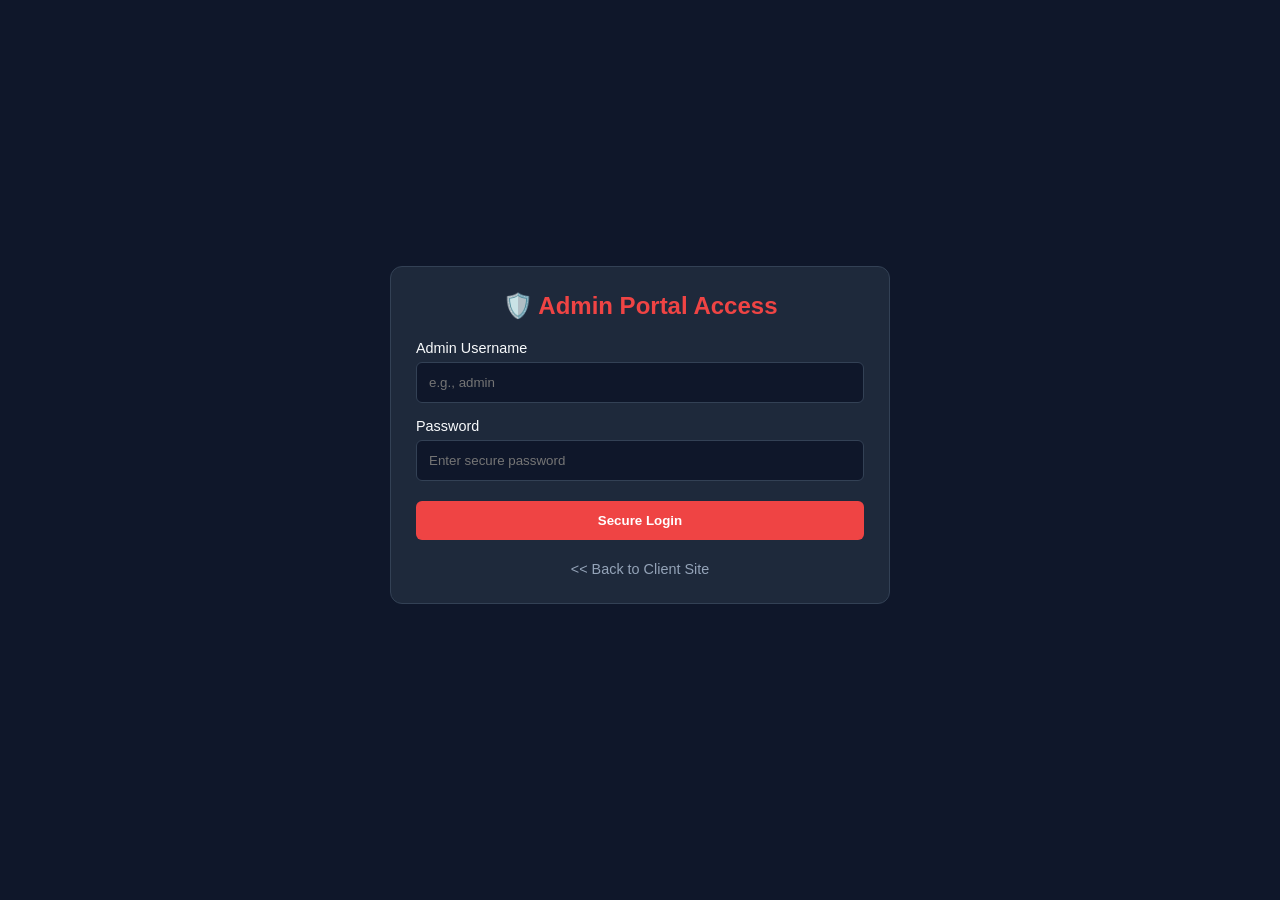
<file: index.html>
<!DOCTYPE html>
<html lang="en">
<head>
    <meta charset="UTF-8">
    <meta name="viewport" content="width=device-width, initial-scale=1.0">
    <title>PhishGuard AI - Admin Login</title>
    <link rel="stylesheet" href="style.css">
    <script>
        if (localStorage.getItem('theme') === 'light') document.documentElement.setAttribute('data-theme', 'light');
    </script>
</head>
<body style="justify-content: center; align-items: center;">

    <div class="form-card" style="width: 100%; text-align: center;">
        <h2 style="color: var(--danger-color); margin-bottom: 20px;">🛡️ Admin Portal Access</h2>
        <form id="adminLoginForm" onsubmit="handleAdminLogin(event)" novalidate>
            
            <!-- Error Message Box -->
            <div id="errorBox" style="display: none; background: rgba(239, 68, 68, 0.1); border-left: 4px solid var(--danger-color); color: var(--danger-color); padding: 12px; border-radius: 6px; margin-bottom: 15px; font-weight: 500; font-size: 0.9rem; text-align: left; line-height: 1.5;">
            </div>

            <div class="form-group" style="text-align: left;">
                <label for="adminId">Admin Username</label>
                <input type="text" id="adminId" placeholder="e.g., admin" required>
            </div>
            <div class="form-group" style="text-align: left;">
                <label for="adminPass">Password</label>
                <input type="password" id="adminPass" placeholder="Enter secure password" required>
            </div>
            <button type="submit" class="form-btn" style="background: var(--danger-color);">Secure Login</button>
        </form>
        
        <div style="margin-top: 20px;">
            <!-- Note: GitHub Link aakkiyathukond ivideyum relative/absolute path correct aakkiyillel error varum -->
            <a href="https://abin2512.github.io/PhishGuard-AI---Web-Technology---Project-/Client_Pages/account.html" style="color: var(--text-muted); font-size: 0.9rem; text-decoration: none;">&lt;&lt; Back to Client Site</a>
        </div>
    </div>

    <script>
        function handleAdminLogin(e) {
            e.preventDefault();
            
            const id = document.getElementById('adminId').value.trim();
            const pass = document.getElementById('adminPass').value.trim();
            const errorBox = document.getElementById('errorBox');
            
            // Reset error box
            errorBox.style.display = 'none';
            errorBox.innerHTML = '';
            
            let errors = [];

            // --- 1. Admin Username Validation ---
            if (!id) {
                errors.push("⚠️ Admin Username is required.");
            } else {
                if (id.length < 4) {
                    errors.push("⚠️ Username must be at least 4 characters long.");
                }
                if (/\s/.test(id)) {
                    errors.push("⚠️ Username cannot contain spaces.");
                }
                // Optional: Special characters check
                if (!/^[a-zA-Z0-9_]+$/.test(id)) {
                    errors.push("⚠️ Username can only contain letters, numbers, and underscores.");
                }
            }

            // --- 2. Password Validation ---
            if (!pass) {
                errors.push("⚠️ Password is required.");
            } else {
                if (pass.length < 6) {
                    errors.push("⚠️ Password must be at least 6 characters long.");
                }
            }

            // --- 3. Show Errors if any ---
            if (errors.length > 0) {
                errorBox.innerHTML = errors.join('<br>');
                errorBox.style.display = 'block';
                return; // Stop execution
            }
            
            // --- Success / Authentication Check ---
            // Admin dummy login check
            if(id === 'admin' && pass === 'Admin@1234') {
                // Correct password aayal dashboard-il povum
                window.location.href = "admin-dashboard.html";
            } else {
                // Thettaya password aayal error box-il kaanikkum
                errorBox.innerHTML = "❌ Invalid Admin Username or Password!";
                errorBox.style.display = 'block';
            }
        }
    </script>
</body>
</html>
</file>
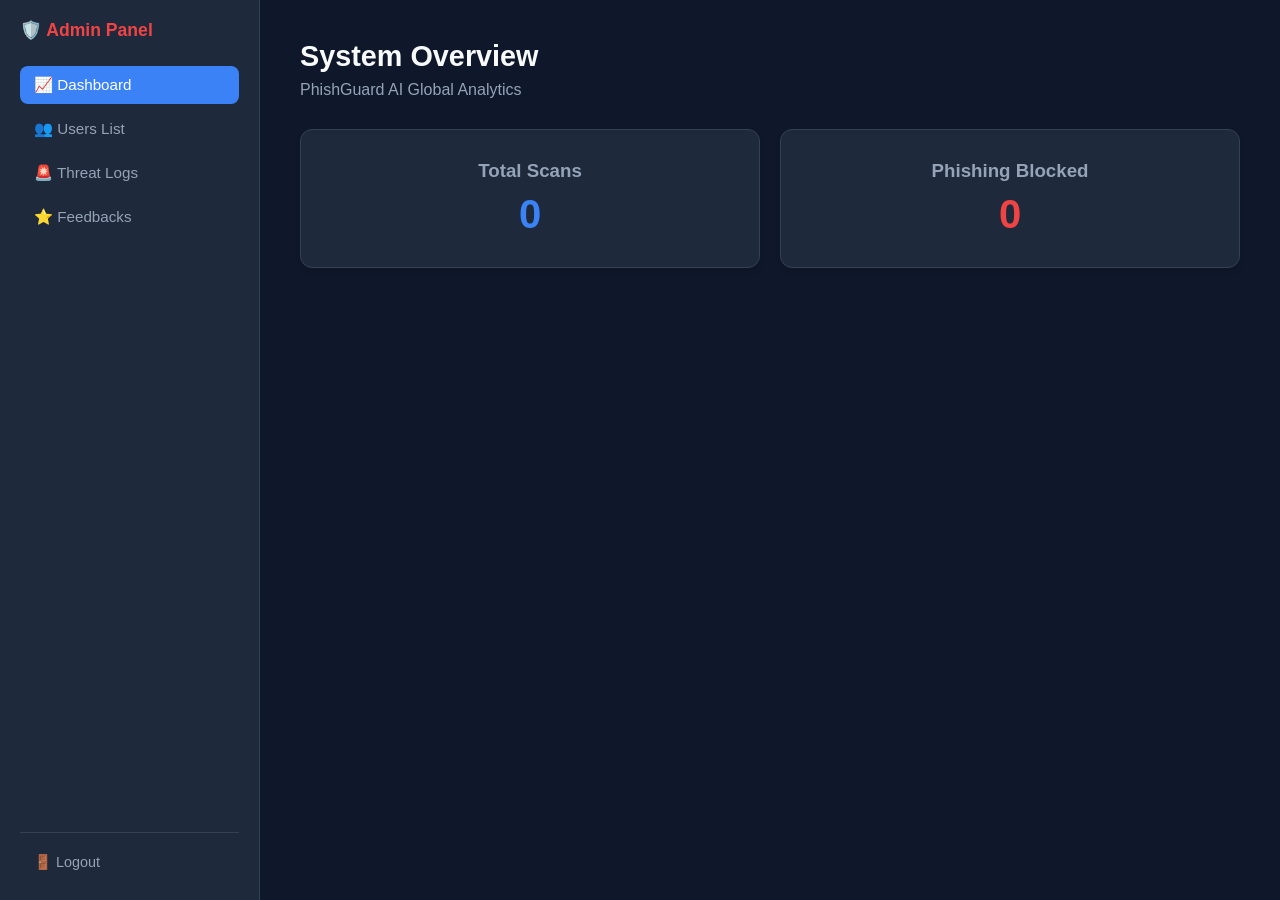
<file: admin-dashboard.html>
<!DOCTYPE html>
<html lang="en">
<head>
    <meta charset="UTF-8">
    <meta name="viewport" content="width=device-width, initial-scale=1.0">
    <title>Admin Dashboard</title>
    <link rel="stylesheet" href="style.css">
</head>
<body>

    <aside class="sidebar">
        <div class="logo-area">
            <h2 style="color: var(--danger-color);">🛡️ Admin Panel</h2>
            <ul class="nav-links">
                <li class="active"><a href="admin-dashboard.html">📈 Dashboard</a></li>
                <li><a href="admin-users.html">👥 Users List</a></li>
                <li><a href="admin-threats.html">🚨 Threat Logs</a></li>
                <li><a href="admin-feedbacks.html">⭐ Feedbacks</a></li>
            </ul>
        </div>
        <ul class="sidebar-bottom">
            <li><a href="admin-login.html">🚪 Logout</a></li>
        </ul>
    </aside>

    <main class="main-content">
        <div class="header">
            <h1>System Overview</h1>
            <p>PhishGuard AI Global Analytics</p>
        </div>

        <div style="display: flex; gap: 20px; margin-bottom: 30px;">
            <div class="scanner-container" style="flex: 1; text-align: center; margin-bottom: 0;">
                <h3 style="color: var(--text-muted);">Total Scans</h3>
                <h1 id="totalScans" style="font-size: 2.5rem; margin-top: 10px; color: var(--accent-color);">0</h1>
            </div>
            <div class="scanner-container" style="flex: 1; text-align: center; margin-bottom: 0;">
                <h3 style="color: var(--text-muted);">Phishing Blocked</h3>
                <h1 id="threatsBlocked" style="font-size: 2.5rem; margin-top: 10px; color: var(--danger-color);">0</h1>
            </div>
        </div>
    </main>

    <script>
        window.onload = function() {
            let history = JSON.parse(localStorage.getItem('scanHistory')) || [];
            document.getElementById('totalScans').innerText = history.length;
            
            let threats = history.filter(item => item.status === 'danger').length;
            document.getElementById('threatsBlocked').innerText = threats;
        }
    </script>
</body>
</html>
</file>
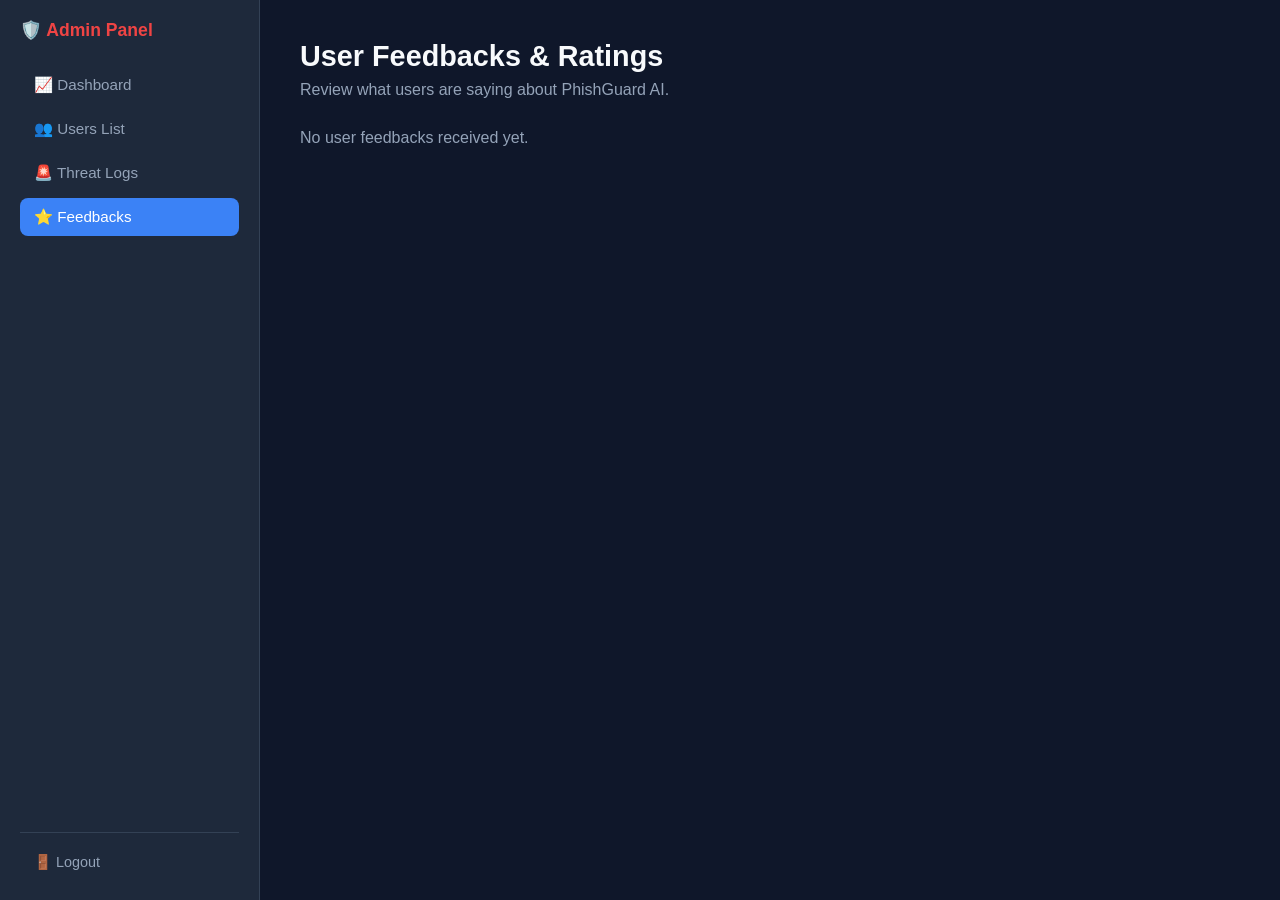
<file: admin-feedbacks.html>
<!DOCTYPE html>
<html lang="en">
<head>
    <meta charset="UTF-8">
    <meta name="viewport" content="width=device-width, initial-scale=1.0">
    <title>Admin - Feedbacks</title>
    <link rel="stylesheet" href="style.css">
</head>
<body>

    <aside class="sidebar">
        <div class="logo-area">
            <h2 style="color: var(--danger-color);">🛡️ Admin Panel</h2>
            <ul class="nav-links">
                <li><a href="admin-dashboard.html">📈 Dashboard</a></li>
                <li><a href="admin-users.html">👥 Users List</a></li>
                <li><a href="admin-threats.html">🚨 Threat Logs</a></li>
                <li class="active"><a href="admin-feedbacks.html">⭐ Feedbacks</a></li>
            </ul>
        </div>
        <ul class="sidebar-bottom">
            <li><a href="admin-login.html">🚪 Logout</a></li>
        </ul>
    </aside>

    <main class="main-content">
        <div class="header">
            <h1>User Feedbacks & Ratings</h1>
            <p>Review what users are saying about PhishGuard AI.</p>
        </div>

        <div class="history-list" id="adminFeedbackContainer"></div>
    </main>

    <script>
        window.onload = function() {
            const container = document.getElementById('adminFeedbackContainer');
            let feedbackList = JSON.parse(localStorage.getItem('userFeedbacks')) || [];

            if (feedbackList.length === 0) {
                container.innerHTML = `<p style="color: var(--text-muted);">No user feedbacks received yet.</p>`;
                return;
            }

            feedbackList.forEach(item => {
                let starsHTML = '★'.repeat(item.stars) + '☆'.repeat(5 - item.stars);
                const div = document.createElement('div');
                div.className = 'history-item safe';
                div.style.cursor = 'default';
                div.innerHTML = `
                    <div>
                        <span style="font-size: 0.8rem; color: #f59e0b; font-weight: bold; display: block; margin-bottom: 2px;">${starsHTML} (${item.user})</span>
                        <span class="link-text" style="font-size: 0.95rem;">"${item.comment}"</span>
                    </div>
                    <div class="timestamp">${item.dateStr} • ${item.timeStr}</div>
                `;
                container.appendChild(div);
            });
        }
    </script>
</body>
</html>
</file>
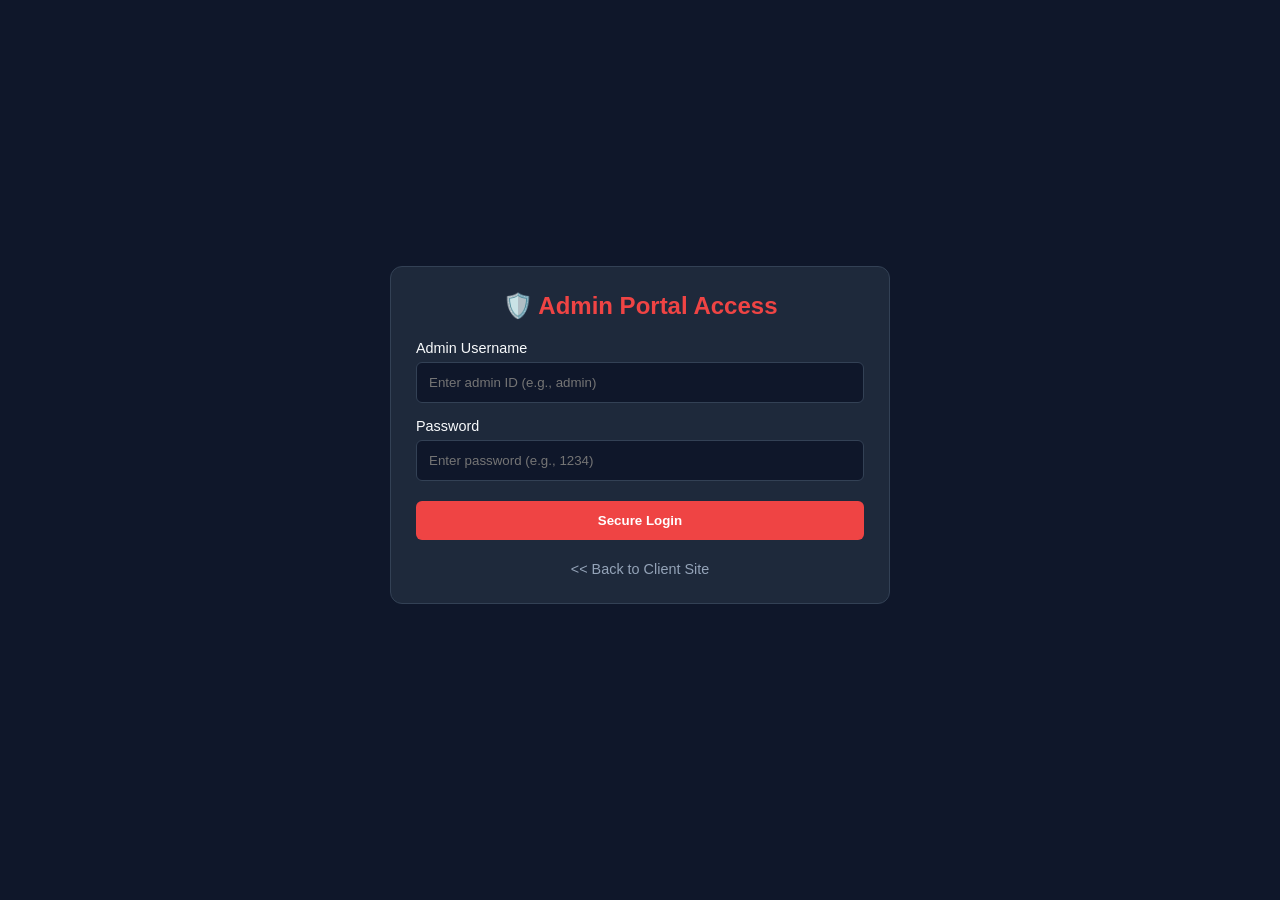
<file: admin-login.html>
<!DOCTYPE html>
<html lang="en">
<head>
    <meta charset="UTF-8">
    <meta name="viewport" content="width=device-width, initial-scale=1.0">
    <title>PhishGuard AI - Admin Login</title>
    <link rel="stylesheet" href="style.css">
    <script>
        if (localStorage.getItem('theme') === 'light') document.documentElement.setAttribute('data-theme', 'light');
    </script>
</head>
<body style="justify-content: center; align-items: center;">

    <div class="form-card" style="width: 100%; text-align: center;">
        <h2 style="color: var(--danger-color); margin-bottom: 20px;">🛡️ Admin Portal Access</h2>
        <form onsubmit="handleAdminLogin(event)">
            <div class="form-group" style="text-align: left;">
                <label for="adminId">Admin Username</label>
                <input type="text" id="adminId" placeholder="Enter admin ID (e.g., admin)" required>
            </div>
            <div class="form-group" style="text-align: left;">
                <label for="adminPass">Password</label>
                <input type="password" id="adminPass" placeholder="Enter password (e.g., 1234)" required>
            </div>
            <button type="submit" class="form-btn" style="background: var(--danger-color);">Secure Login</button>
        </form>
        <div style="margin-top: 20px;">
            <a href="index.html" style="color: var(--text-muted); font-size: 0.9rem; text-decoration: none;">&lt;&lt; Back to Client Site</a>
        </div>
    </div>

    <script>
        function handleAdminLogin(e) {
            e.preventDefault();
            const id = document.getElementById('adminId').value;
            const pass = document.getElementById('adminPass').value;
            
            // Dummy validation - oru cheriya roast: ithilum valiya security ninakku ariyaamallo!
            if(id === 'admin' && pass === '1234') {
                window.location.href = "admin-dashboard.html";
            } else {
                alert("Invalid Admin Credentials!");
            }
        }
    </script>
</body>
</html>
</file>
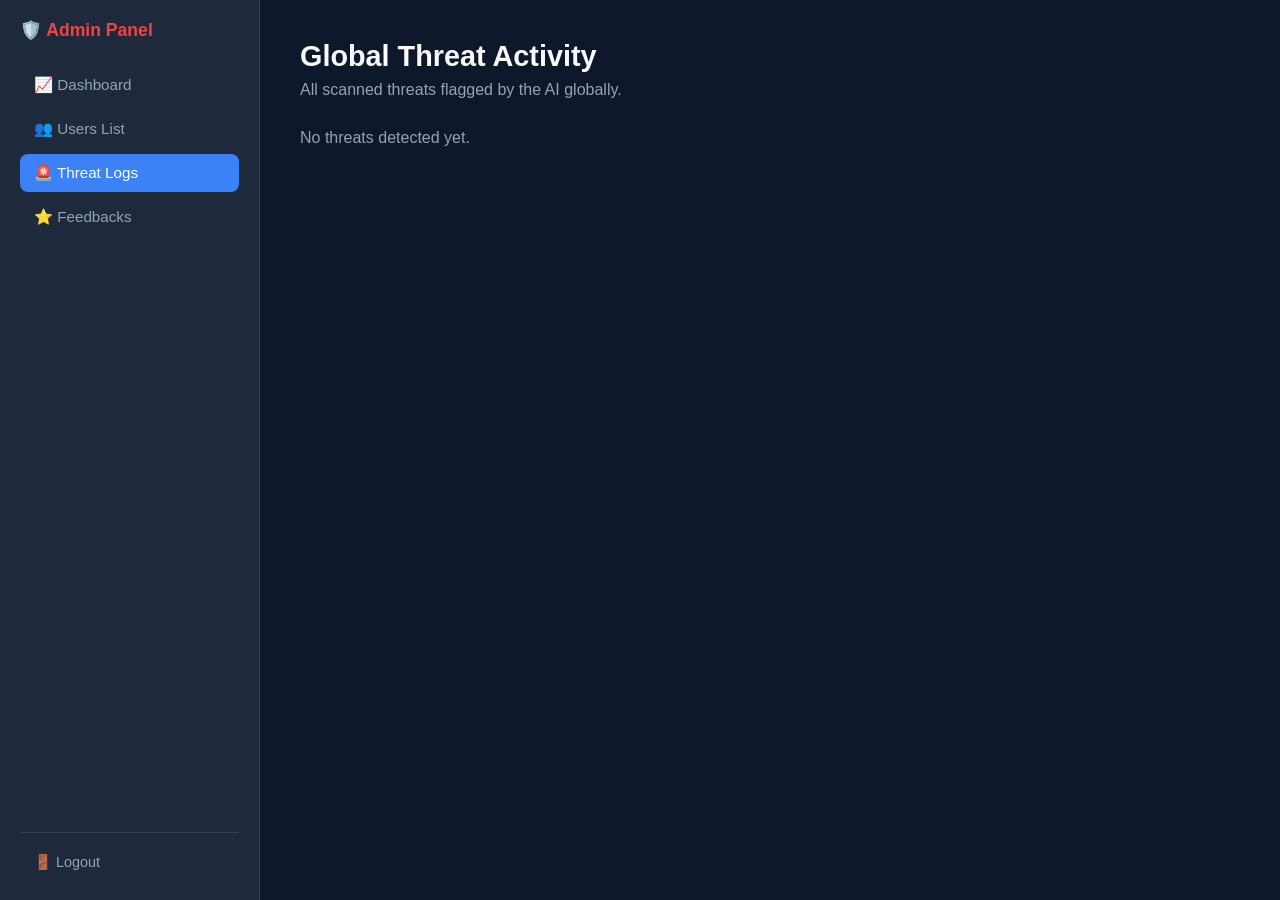
<file: admin-threats.html>
<!DOCTYPE html>
<html lang="en">
<head>
    <meta charset="UTF-8">
    <meta name="viewport" content="width=device-width, initial-scale=1.0">
    <title>Admin - Threat Logs</title>
    <link rel="stylesheet" href="style.css">
</head>
<body>

    <aside class="sidebar">
        <div class="logo-area">
            <h2 style="color: var(--danger-color);">🛡️ Admin Panel</h2>
            <ul class="nav-links">
                <li><a href="admin-dashboard.html">📈 Dashboard</a></li>
                <li><a href="admin-users.html">👥 Users List</a></li>
                <li class="active"><a href="admin-threats.html">🚨 Threat Logs</a></li>
                <li><a href="admin-feedbacks.html">⭐ Feedbacks</a></li>
            </ul>
        </div>
        <ul class="sidebar-bottom">
            <li><a href="admin-login.html">🚪 Logout</a></li>
        </ul>
    </aside>

    <main class="main-content">
        <div class="header">
            <h1>Global Threat Activity</h1>
            <p>All scanned threats flagged by the AI globally.</p>
        </div>

        <div class="history-list" id="threatsContainer"></div>
    </main>

    <script>
        window.onload = function() {
            const container = document.getElementById('threatsContainer');
            let history = JSON.parse(localStorage.getItem('scanHistory')) || [];
            
            // Only show threats for admin
            let threats = history.filter(item => item.status === 'danger');

            if (threats.length === 0) {
                container.innerHTML = `<p style="color: var(--text-muted);">No threats detected yet.</p>`;
                return;
            }

            threats.forEach(item => {
                const div = document.createElement('div');
                div.className = `history-item danger`;
                div.style.cursor = 'default';
                let content = item.content.length > 80 ? item.content.substring(0, 80) + '...' : item.content;

                div.innerHTML = `
                    <div>
                        <span style="font-size: 0.8rem; color: var(--danger-color); font-weight: bold; display: block; margin-bottom: 4px;">[${item.type.toUpperCase()}] DETECTED</span>
                        <span class="link-text">${content}</span>
                    </div>
                    <div class="timestamp">${item.dateStr} • ${item.timeStr}</div>
                `;
                container.appendChild(div);
            });
        }
    </script>
</body>
</html>
</file>
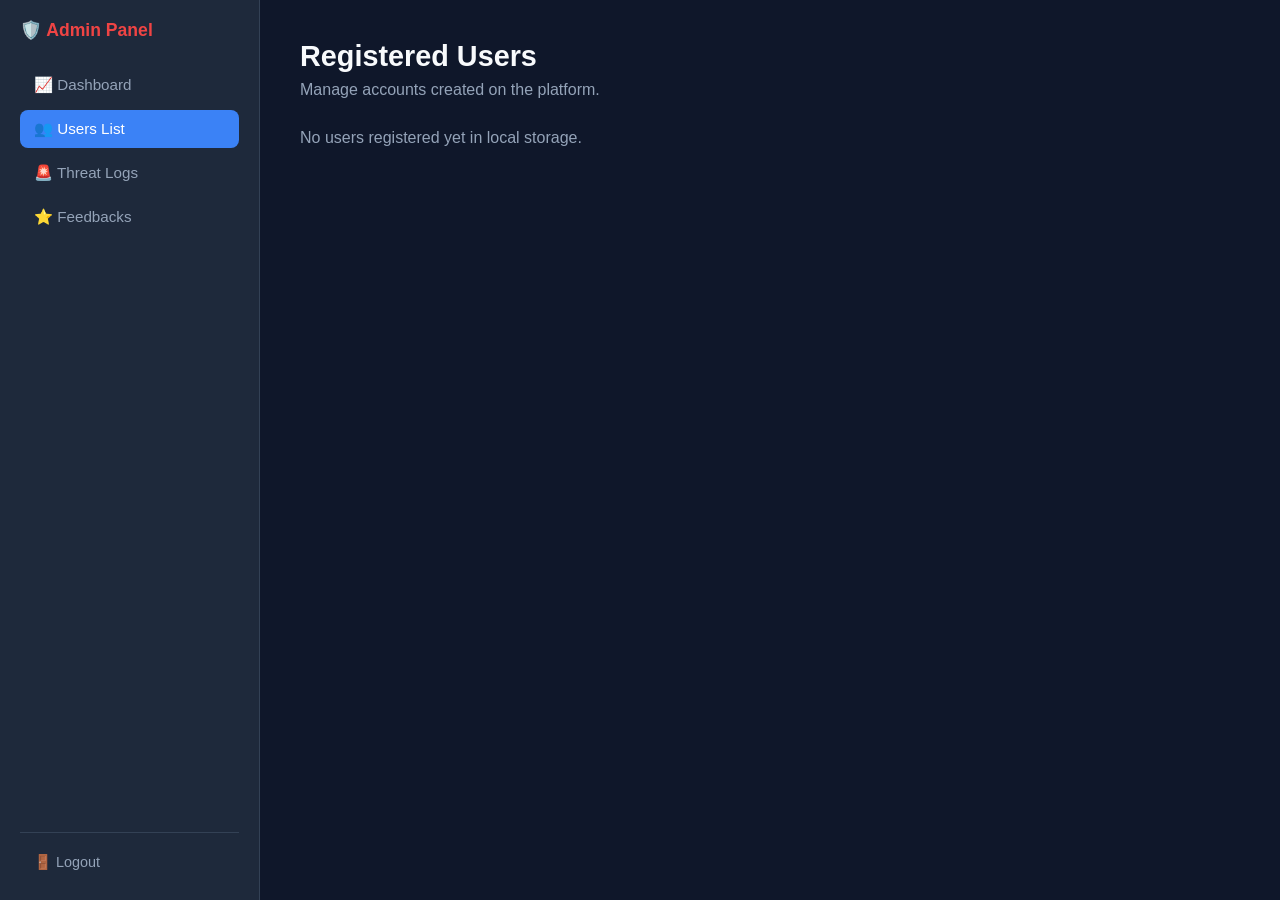
<file: admin-users.html>
<!DOCTYPE html>
<html lang="en">
<head>
    <meta charset="UTF-8">
    <meta name="viewport" content="width=device-width, initial-scale=1.0">
    <title>Admin - User Management</title>
    <link rel="stylesheet" href="style.css">
</head>
<body>

    <aside class="sidebar">
        <div class="logo-area">
            <h2 style="color: var(--danger-color);">🛡️ Admin Panel</h2>
            <ul class="nav-links">
                <li><a href="admin-dashboard.html">📈 Dashboard</a></li>
                <li class="active"><a href="admin-users.html">👥 Users List</a></li>
                <li><a href="admin-threats.html">🚨 Threat Logs</a></li>
                <li><a href="admin-feedbacks.html">⭐ Feedbacks</a></li>
            </ul>
        </div>
        <ul class="sidebar-bottom">
            <li><a href="admin-login.html">🚪 Logout</a></li>
        </ul>
    </aside>

    <main class="main-content">
        <div class="header">
            <h1>Registered Users</h1>
            <p>Manage accounts created on the platform.</p>
        </div>

        <div class="history-list" id="usersContainer"></div>
    </main>

    <script>
        window.onload = function() {
            const container = document.getElementById('usersContainer');
            const savedName = localStorage.getItem('accountName');
            const savedId = localStorage.getItem('accountIdentifier');
            
            if (savedName && savedId) {
                container.innerHTML = `
                    <div class="history-item safe" style="cursor: default;">
                        <div>
                            <span style="font-size: 0.8rem; color: var(--safe-color); font-weight: bold; display: block; margin-bottom: 4px;">[ACTIVE USER]</span>
                            <span class="link-text">${savedName} (${savedId})</span>
                        </div>
                        <button class="filter-btn" style="background: var(--danger-color); color: white; border: none;">Ban User</button>
                    </div>
                `;
            } else {
                container.innerHTML = `<p style="color: var(--text-muted);">No users registered yet in local storage.</p>`;
            }
        }
    </script>
</body>
</html>
</file>
<file: style.css>
:root {
    --bg-color: #0f172a;
    --sidebar-bg: #1e293b;
    --card-bg: #1e293b;
    --text-color: #f8fafc;
    --text-muted: #94a3b8;
    --accent-color: #3b82f6;
    --safe-color: #22c55e;
    --danger-color: #ef4444;
    --border-color: #334155;
}

[data-theme="light"] {
    --bg-color: #f1f5f9;
    --sidebar-bg: #ffffff;
    --card-bg: #ffffff;
    --text-color: #0f172a;
    --text-muted: #64748b;
    --accent-color: #2563eb;
    --safe-color: #16a34a;
    --danger-color: #dc2626;
    --border-color: #cbd5e1;
}

* {
    margin: 0;
    padding: 0;
    box-sizing: border-box;
    font-family: 'Segoe UI', Tahoma, Geneva, Verdana, sans-serif;
}

body {
    background-color: var(--bg-color);
    color: var(--text-color);
    display: flex;
    height: 100vh;
    overflow: hidden;
    transition: background 0.3s, color 0.3s;
}

/* Sidebar Layout */
.sidebar {
    width: 260px;
    background-color: var(--sidebar-bg);
    border-right: 1px solid var(--border-color);
    display: flex;
    flex-direction: column;
    justify-content: space-between;
    padding: 20px;
}

.logo-area h2 {
    font-size: 1.1rem;
    color: var(--accent-color);
    margin-bottom: 25px;
    display: flex;
    align-items: center;
    gap: 10px;
}

.nav-links {
    list-style: none;
    display: flex;
    flex-direction: column;
    gap: 6px;
    overflow-y: auto;
    max-height: calc(100vh - 200px);
}

.nav-links li a {
    display: flex;
    align-items: center;
    gap: 12px;
    padding: 10px 14px;
    color: var(--text-muted);
    text-decoration: none;
    border-radius: 8px;
    font-weight: 500;
    font-size: 0.95rem;
    transition: all 0.2s ease;
}

.nav-links li.active a, .nav-links li a:hover {
    background-color: var(--accent-color);
    color: #ffffff;
}

.sidebar-bottom {
    display: flex;
    flex-direction: column;
    gap: 6px;
    border-top: 1px solid var(--border-color);
    padding-top: 12px;
}

.sidebar-bottom a {
    display: flex;
    align-items: center;
    gap: 12px;
    padding: 9px 14px;
    color: var(--text-muted);
    text-decoration: none;
    border-radius: 8px;
    font-weight: 500;
    font-size: 0.9rem;
    transition: all 0.2s ease;
}

.sidebar-bottom li {
    list-style: none;
}

.sidebar-bottom li.active a, .sidebar-bottom a:hover {
    background-color: var(--accent-color);
    color: #ffffff;
}

/* Main Content Area */
.main-content {
    flex: 1;
    display: flex;
    flex-direction: column;
    overflow-y: auto;
    padding: 40px;
}

.header h1 {
    font-size: 1.8rem;
    margin-bottom: 8px;
}

.header p {
    color: var(--text-muted);
    margin-bottom: 30px;
}

/* Filter Bar for History */
.filter-bar {
    display: flex;
    gap: 10px;
    margin-bottom: 20px;
}

.filter-btn {
    padding: 8px 16px;
    background: var(--card-bg);
    color: var(--text-muted);
    border: 1px solid var(--border-color);
    border-radius: 6px;
    cursor: pointer;
    font-weight: 600;
    font-size: 0.9rem;
    transition: all 0.2s;
}

.filter-btn.active, .filter-btn:hover {
    background-color: var(--accent-color);
    color: white;
    border-color: var(--accent-color);
}

/* Scanner Boxes */
.scanner-container {
    background-color: var(--card-bg);
    border: 1px solid var(--border-color);
    padding: 30px;
    border-radius: 12px;
    box-shadow: 0 4px 6px -1px rgba(0, 0, 0, 0.1);
    margin-bottom: 30px;
}

.input-group {
    display: flex;
    gap: 15px;
}

.input-group input, .input-group textarea {
    flex: 1;
    padding: 14px 18px;
    background: var(--bg-color);
    border: 1px solid var(--border-color);
    border-radius: 8px;
    color: var(--text-color);
    font-size: 1rem;
    outline: none;
}

.input-group textarea {
    resize: vertical;
    min-height: 80px;
}

.input-group input:focus, .input-group textarea:focus {
    border-color: var(--accent-color);
}

.input-group button {
    padding: 0 25px;
    background-color: var(--accent-color);
    color: white;
    border: none;
    border-radius: 8px;
    font-weight: 600;
    cursor: pointer;
    transition: opacity 0.2s;
    height: fit-content;
    align-self: flex-end;
    padding-top: 14px;
    padding-bottom: 14px;
}

.input-group button:hover {
    opacity: 0.9;
}

/* Result Box */
.result-box {
    margin-top: 20px;
    padding: 20px;
    border-radius: 8px;
    background: var(--bg-color);
    border: 1px solid var(--border-color);
    display: none;
}

.result-box.safe {
    border-left: 5px solid var(--safe-color);
}

.result-box.danger {
    border-left: 5px solid var(--danger-color);
}

/* History Section */
.history-section-header {
    display: flex;
    justify-content: space-between;
    align-items: center;
    margin-bottom: 15px;
}

.history-section-header h3 {
    font-size: 1.2rem;
}

.see-more-btn {
    color: var(--accent-color);
    text-decoration: none;
    font-weight: 600;
    font-size: 0.9rem;
}

.see-more-btn:hover {
    text-decoration: underline;
}

.history-list {
    display: flex;
    flex-direction: column;
    gap: 12px;
}

.history-item {
    background-color: var(--card-bg);
    border: 1px solid var(--border-color);
    padding: 15px 20px;
    border-radius: 8px;
    display: flex;
    justify-content: space-between;
    align-items: center;
    cursor: pointer;
    transition: transform 0.1s ease, border-color 0.2s;
}

.history-item:hover {
    border-color: var(--accent-color);
    transform: translateY(-1px);
}

.history-item.safe {
    border-left: 4px solid var(--safe-color);
}

.history-item.danger {
    border-left: 4px solid var(--danger-color);
}

.link-text {
    font-weight: 500;
    word-break: break-all;
}

.timestamp {
    font-size: 0.85rem;
    color: var(--text-muted);
    text-align: right;
    line-height: 1.3;
}

/* Forms & Cards */
.form-card {
    background-color: var(--card-bg);
    border: 1px solid var(--border-color);
    padding: 25px;
    border-radius: 12px;
    max-width: 500px;
    margin-bottom: 30px;
}

.form-group {
    margin-bottom: 15px;
}

.form-group label {
    display: block;
    margin-bottom: 6px;
    font-weight: 500;
    font-size: 0.9rem;
}

.form-group input {
    width: 100%;
    padding: 12px;
    background: var(--bg-color);
    border: 1px solid var(--border-color);
    border-radius: 6px;
    color: var(--text-color);
    outline: none;
}

.form-group input:focus {
    border-color: var(--accent-color);
}

.form-btn {
    width: 100%;
    padding: 12px;
    background: var(--accent-color);
    color: white;
    border: none;
    border-radius: 6px;
    cursor: pointer;
    font-weight: 600;
    margin-top: 5px;
}

.radio-group {
    display: flex;
    gap: 20px;
    margin-top: 10px;
}

.radio-label {
    display: flex;
    align-items: center;
    gap: 8px;
    cursor: pointer;
    font-weight: 500;
}

.social-btn {
    width: 100%;
    padding: 12px;
    background: var(--bg-color);
    color: var(--text-color);
    border: 1px solid var(--border-color);
    border-radius: 6px;
    cursor: pointer;
    font-weight: 600;
    margin-top: 10px;
    display: flex;
    align-items: center;
    justify-content: center;
    gap: 10px;
}

.social-btn:hover {
    border-color: var(--accent-color);
}

.divider {
    text-align: center;
    color: var(--text-muted);
    font-size: 0.85rem;
    margin: 15px 0;
}

/* Modal Popup */
.modal-overlay {
    position: fixed;
    top: 0; left: 0;
    width: 100%; height: 100%;
    background: rgba(0, 0, 0, 0.6);
    display: none;
    justify-content: center;
    align-items: center;
    z-index: 1000;
}

.modal-content {
    background: var(--card-bg);
    border: 1px solid var(--border-color);
    padding: 30px;
    border-radius: 12px;
    width: 400px;
    position: relative;
}

.close-modal {
    position: absolute;
    top: 15px; right: 20px;
    font-size: 1.2rem;
    cursor: pointer;
    color: var(--text-muted);
}

.star-rating-box {
    display: flex;
    gap: 8px;
    font-size: 1.6rem;
    cursor: pointer;
    margin-bottom: 15px;
}

.star {
    color: var(--text-muted);
}

.star.active {
    color: #f59e0b;
}
</file>
